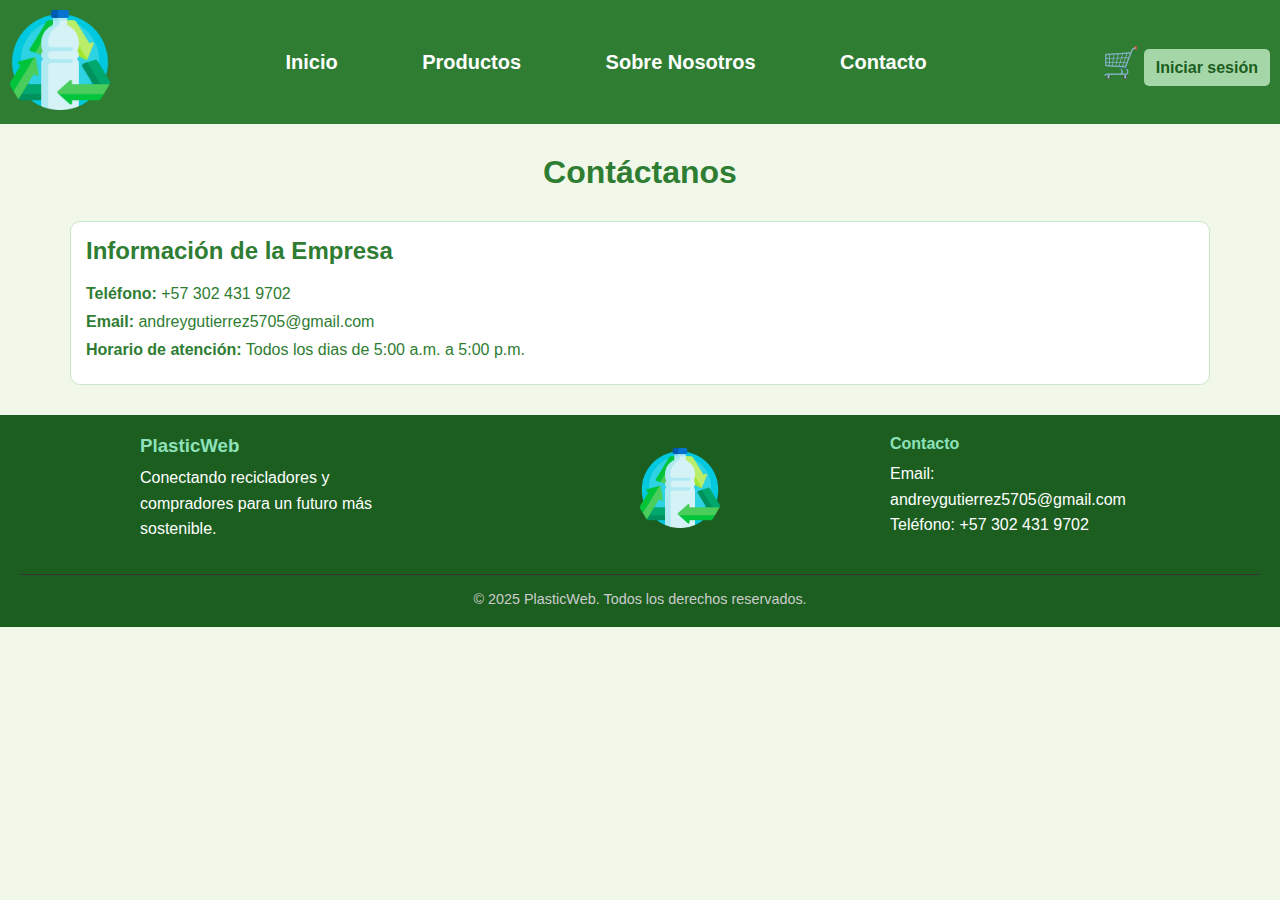
<file: public_html/Pagina/html/contacto.html>
<!DOCTYPE html>
<html lang="es">

<head>
    <meta charset="UTF-8">
    <meta name="viewport" content="width=device-width, initial-scale=1.0">
    <title>Contáctanos</title>
    <link rel="stylesheet" href="../css/styleContacto.css">
    <link rel="stylesheet" href="../css/styleHeader.css">
    <link rel="stylesheet" href="../css/styleFooter.css">
</head>

<body>
    <div id="header-container"></div>
    <main class="contacto-container">
        <h1>Contáctanos</h1>

        <div class="contacto-content">
            
            <!-- Información de la empresa -->
            <div class="info-contacto">
                <h2>Información de la Empresa</h2>
                <p><strong>Teléfono:</strong> +57 302 431 9702</p>
                <p><strong>Email:</strong> andreygutierrez5705@gmail.com</p>
                <p><strong>Horario de atención:</strong> Todos los dias de 5:00 a.m. a 5:00 p.m.</p>
            </div>
        </div>
    </main>

    <div id="footer-container"></div>
    <script src="../javascript/contacto.js"></script>


    <script>
        fetch("./header.html")
            .then(res => res.text())
            .then(data => {
                document.getElementById("header-container").innerHTML = data;
            })
            .then(() => {
                const script = document.createElement("script");
                script.src = "../javascript/header.js";
                document.body.appendChild(script);
            });
        fetch("footer.html")
            .then(res => res.text())
            .then(data => {
                document.getElementById("footer-container").innerHTML = data;
            });
        fetch("icono.html")
            .then(res => res.text())
            .then(data => {
                document.head.insertAdjacentHTML("beforeend", data);
            });
    </script>

</body>

</html>
</file>
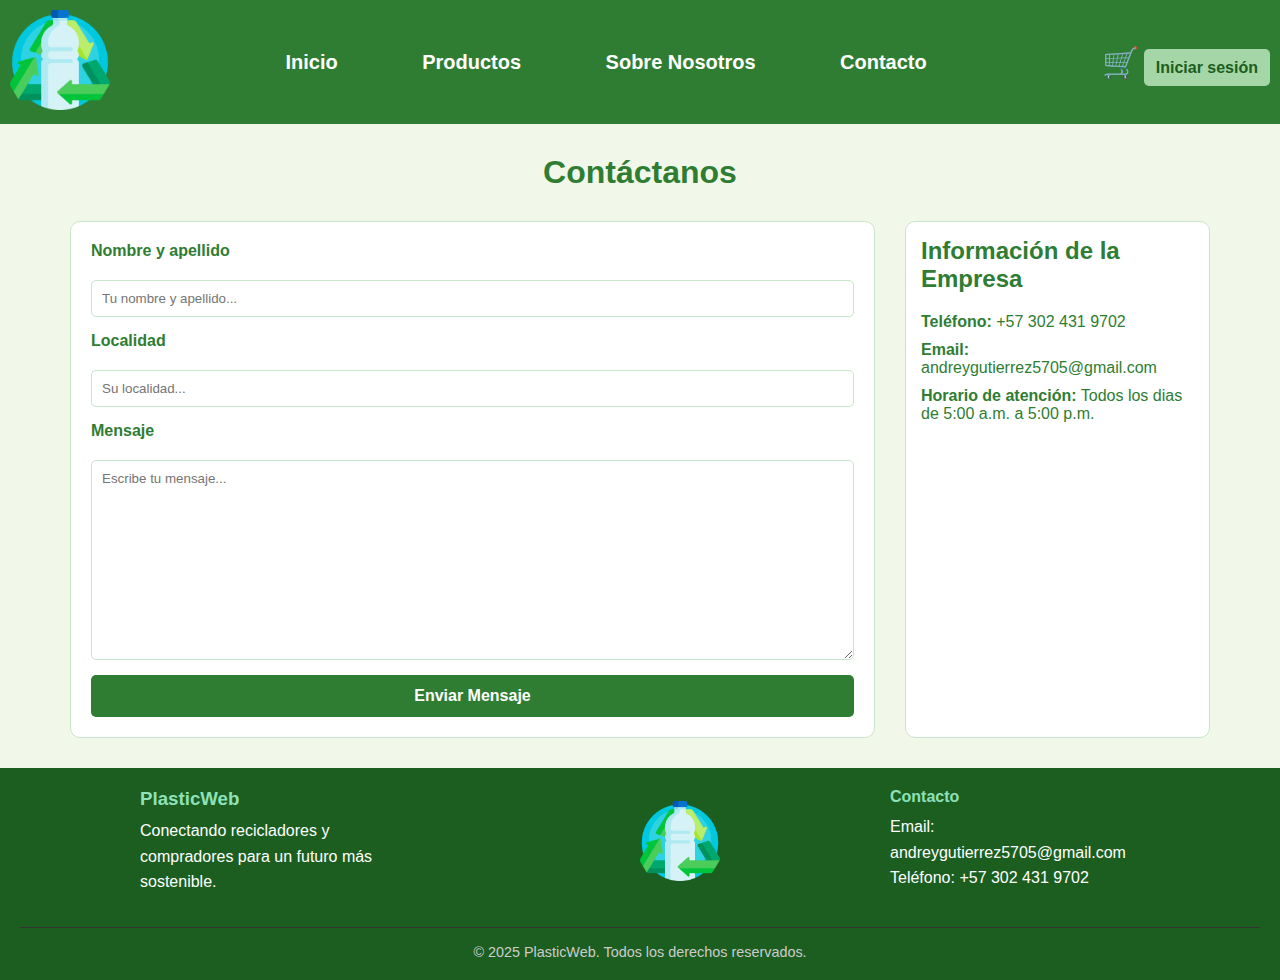
<file: public_html/Pagina/html/Contacto.html>
<!DOCTYPE html>
<html lang="es">

<head>
    <meta charset="UTF-8">
    <meta name="viewport" content="width=device-width, initial-scale=1.0">
    <title>Contáctanos</title>
    <link rel="stylesheet" href="../css/styleContacto.css">
    <link rel="stylesheet" href="../css/styleHeader.css">
    <link rel="stylesheet" href="../css/styleFooter.css">
</head>

<body>
    <div id="header-container"></div>
    <main class="contacto-container">
        <h1>Contáctanos</h1>

        <div class="contacto-content">
            <!-- Formulario -->
            <div class="formulario-contacto">
                <form id="contactForm">
                    <label for="fname">Nombre y apellido</label>
                    <input type="text" id="name" name="nombrecom" placeholder="Tu nombre y apellido..." required>

                    <label for="localidad">Localidad</label>
                    <input type="text" id="localidad" name="localidad" placeholder="Su localidad..." required>

                    <label for="subject">Mensaje</label>
                    <textarea id="subject" name="subject" placeholder="Escribe tu mensaje..." style="height:200px"
                        required></textarea>

                    <button type="submit" class="submit-btn">Enviar Mensaje</button>
                </form>
            </div>

            <!-- Información de la empresa -->
            <div class="info-contacto">
                <h2>Información de la Empresa</h2>
                <p><strong>Teléfono:</strong> +57 302 431 9702</p>
                <p><strong>Email:</strong> andreygutierrez5705@gmail.com</p>
                <p><strong>Horario de atención:</strong> Todos los dias de 5:00 a.m. a 5:00 p.m.</p>
            </div>
        </div>
    </main>

    <div id="footer-container"></div>
    <script src="../javascript/contacto.js"></script>


    <script>
        fetch("./header.html")
            .then(res => res.text())
            .then(data => {
                document.getElementById("header-container").innerHTML = data;
            })
            .then(() => {
                const script = document.createElement("script");
                script.src = "../javascript/header.js";
                document.body.appendChild(script);
            });
        fetch("footer.html")
            .then(res => res.text())
            .then(data => {
                document.getElementById("footer-container").innerHTML = data;
            });
        fetch("icono.html")
            .then(res => res.text())
            .then(data => {
                document.head.insertAdjacentHTML("beforeend", data);
            });
    </script>

</body>

</html>
</file>
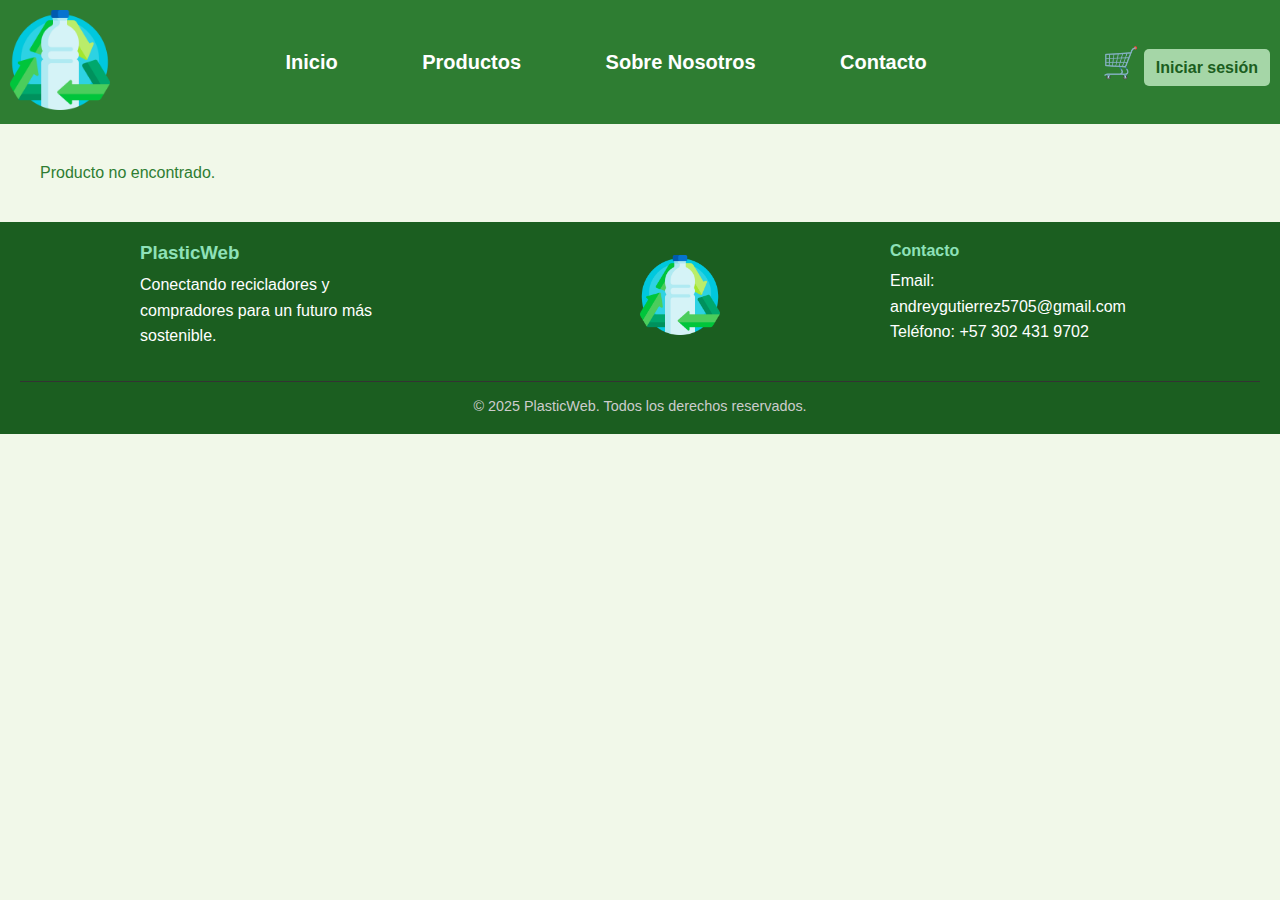
<file: public_html/Pagina/html/producto.html>
<!DOCTYPE html>
<html lang="es">

<head>
    <meta charset="UTF-8">
    <meta name="viewport" content="width=device-width, initial-scale=1.0">
    <title>Detalle del Producto</title>
    <link rel="stylesheet" href="../css/styleProducto.css">
    <link rel="stylesheet" href="../css/styleHeader.css">
    <link rel="stylesheet" href="../css/styleFooter.css">
</head>

<body>
    <div id="header-container"></div>

    <!-- Contenido principal del producto -->
    <main class="detalle-producto">
        <div class="imagenes-producto">
            <img id="producto-imagen" src="" alt="Producto grande">
        </div>

        <div class="info-producto">
            <div class="detalles">
                <h2 id="producto-nombre"></h2>
                <p class="precio" id="producto-precio"></p>
                <p class="descripcion" id="producto-descripcion"></p>
                <p class="vendedor" id="producto-vendedor"></p>
            </div>

            <div class="opciones-compra">
                <p><strong>Disponibilidad:</strong> <span id="producto-disponibilidad"></span></p>
                <label for="cantidad">Cantidad:</label>
                <input type="number" id="cantidad" name="cantidad" value="1" min="1" />
                <button class="btn-carrito">Agregar al carrito</button>
            </div>
        </div>
    </main>

    <div id="footer-container"></div>
    <div id="mensaje-sesion" class="mensaje-sesion">
        Debes iniciar sesión para agregar productos al carrito.
    </div>

    <script src="../javascript/producto.js"></script>
    <script>
        fetch("header.html")
            .then(res => res.text())
            .then(data => {
                document.getElementById("header-container").innerHTML = data;
            });

        fetch("footer.html")
            .then(res => res.text())
            .then(data => {
                document.getElementById("footer-container").innerHTML = data;
            });
        fetch("icono.html")
            .then(res => res.text())
            .then(data => {
                document.head.insertAdjacentHTML("beforeend", data);
            });
    </script>
</body>

</html>
</file>
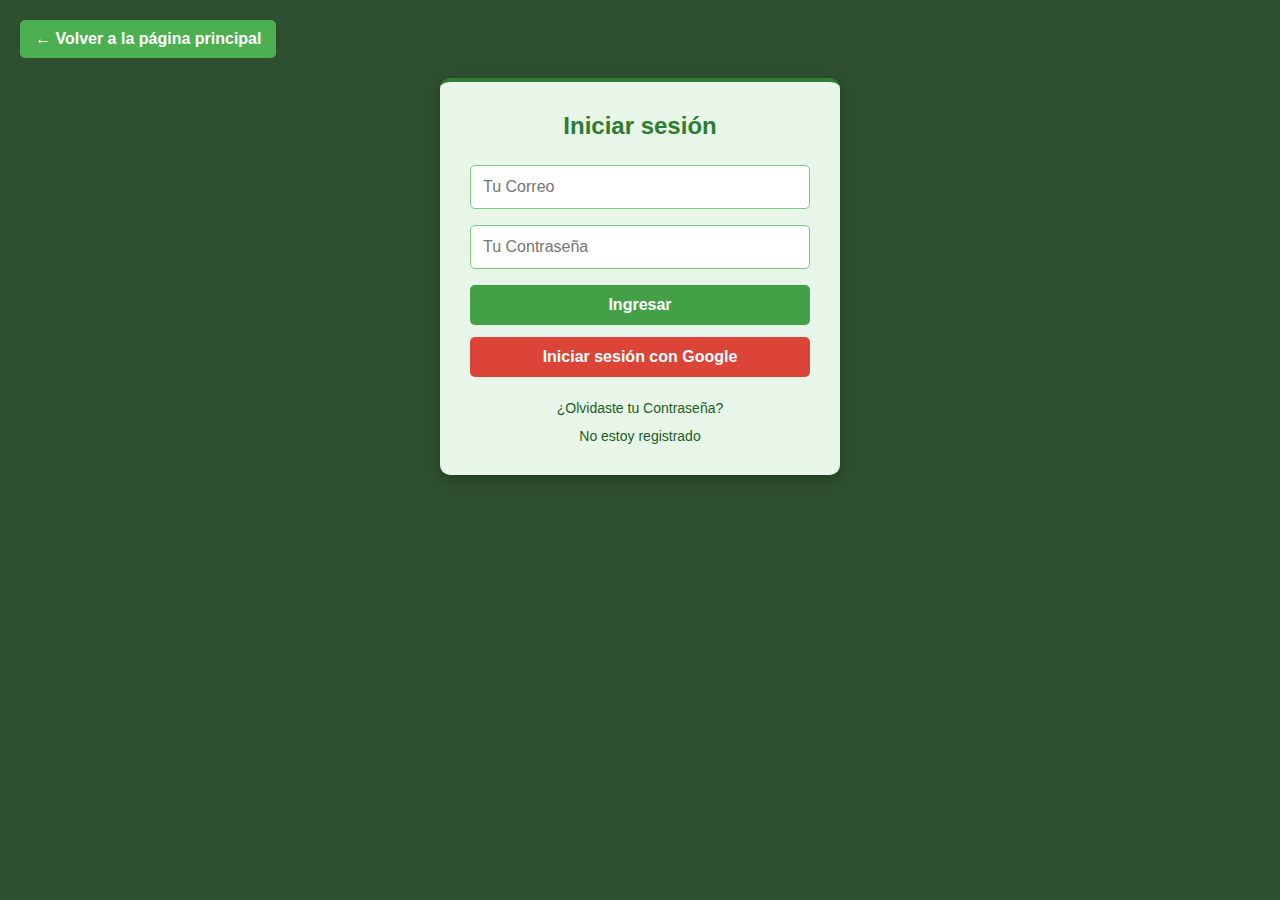
<file: public_html/Usuario/html/inicioSesion.html>
<!DOCTYPE html>
<html lang="es">

<head>
    <meta charset="UTF-8">
    <meta name="viewport" content="width=device-width, initial-scale=1.0">
    <title>Inicio de sesión</title>
    <link rel="stylesheet" href="../css/styleInicioSesion.css">
    <link rel="icon" href="../css/logo.png">
    <meta name="google-signin-client_id" content="TU_CLIENT_ID.apps.googleusercontent.com"> <!-- Reemplaza TU_CLIENT_ID -->
</head>

<body>
    <a href="../../Pagina/html/index.html" class="volver-btn">← Volver a la página principal</a>
    <section class="form-login">
        <h5>Iniciar sesión</h5>
        <form id="loginForm">
            <input class="controls" type="email" name="correo" id="correo" placeholder="Tu Correo" required>
            <input class="controls" type="password" name="contrasena" id="contrasena" placeholder="Tu Contraseña" required>
            <input class="buttons" type="submit" value="Ingresar">
            <button class="social-button google" type="button" onclick="signIn()">Iniciar sesión con Google</button>
            <div id="google-login-result"></div>
        </form>
        <p><a href="recuperarContraseña.html">¿Olvidaste tu Contraseña?</a></p>
        <p><a href="registro.html">No estoy registrado</a></p>
    </section>

    <script src="../javascript/config.js"></script>
    <script type="module" src="../javascript/inicioSesion.js"></script>
    <script src="https://apis.google.com/js/platform.js" async defer></script>
</body>

</html>
</file>
<file: public_html/Pagina/css/styleContacto.css>
* {
    margin: 0;
    padding: 0;
    box-sizing: border-box;
    font-family: Arial, sans-serif;
}

body {
    background-color: #f1f8e9;
    color: #2e7d32;
}

.contacto-container {
    padding: 30px;
    max-width: 1200px;
    margin: auto;
}

.contacto-container h1 {
    text-align: center;
    margin-bottom: 30px;
}

.contacto-content {
    display: flex;
    gap: 30px;
    flex-wrap: wrap;
}

.formulario-contacto {
    flex: 1 1 800px;
    background: white;
    padding: 20px;
    border: 1px solid #c8e6c9;
    border-radius: 10px;
}

.info-contacto {
    flex: 1 1 300px;
    background: white;
    padding: 15px;
    border: 1px solid #c8e6c9;
    border-radius: 10px;
}

.formulario-contacto form {
    display: flex;
    flex-direction: column;
    gap: 15px;
}

.formulario-contacto label {
    font-weight: bold;
    margin-bottom: 5px;
}

.formulario-contacto input,
.formulario-contacto select,
.formulario-contacto textarea {
    padding: 10px;
    border: 1px solid #c8e6c9;
    border-radius: 5px;
}

.submit-btn {
    background-color: #2e7d32;
    color: white;
    padding: 12px;
    border: none;
    border-radius: 5px;
    font-size: 16px;
    font-weight: bold;
    cursor: pointer;
}

.submit-btn:hover {
    background-color: #1b5e20;
}

.info-contacto h2 {
    margin-bottom: 20px;
}

.info-contacto p {
    margin-bottom: 10px;
}
</file>
<file: public_html/Pagina/css/styleHeader.css>
header {
  background-color: #2e7d32;
  display: flex;
  justify-content: space-between;
  flex-wrap: wrap;
  align-items: center;
  padding: 10px;
  position: sticky;
  z-index: 1000;
  color: white;
}

.logo {
  max-width: 100px;
  height: auto;
  font-size: 3px;
  font-weight: bold;
}

nav a {
  color: white;
  margin: 0 40px;
  text-decoration: none;
  font-size: 20px;
  font-weight: bold;
}

.login-btn {
  background-color: #a5d6a7;
  padding: 10px 12px;
  border-radius: 5px;
  text-decoration: none;
  color: #1b5e20;
  font-weight: bold;
}

.cart-icon {
  font-size: 30px;
  border: 10px;
  color: white;
  text-decoration: none;
}

.profile-container {
  position: relative;
  display: inline-block;
}

.profile-icon {
  font-size: 22px;
  cursor: pointer;
}

.profile-menu {
  display: none;
  position: absolute;
  right: 0;
  top: 100%;
  background-color: white;
  border: 1px solid #ccc;
  border-radius: 5px;
  min-width: 150px;
  z-index: 1000;
  box-shadow: 0 2px 8px rgba(0, 0, 0, 0.15);
}

.profile-menu a,
.profile-menu button {
  display: block;
  padding: 10px 15px;
  text-decoration: none;
  color: #333;
  background: none;
  border: none;
  text-align: left;
  width: 100%;
  cursor: pointer;
}

.profile-menu a:hover,
.profile-menu button:hover {
  background-color: #f0f0f0;
}
</file>
<file: public_html/Pagina/css/styleFooter.css>
.footer {
    background-color: #1b5e20;
    color: white;
    padding: 20px;
}

.footer-contenido {
    display: flex;
    flex-wrap: wrap;
    justify-content: space-around;
    max-width: 1000px;
    margin: auto;
    gap: 500px;
    position: relative;
}

.footer-info,
.footer-contacto {
    flex: 1;
    min-width: 200px;
}

.footer-logo {
    position: absolute;
    left: 500px;
    bottom: 6px;
}

.footer-logo img {
    height: 80px;
    width: auto;
}

.footer h3,
.footer h4 {
    margin-bottom: 0.5rem;
    color: #8ee1b8;
}

.footer p,
.footer a {
    font-size: 1rem;
    line-height: 1.6;
    color: #ffffff;
    text-decoration: none;
}

.footer a:hover {
    text-decoration: underline;
}

.footer-copy {
    text-align: center;
    margin-top: 2rem;
    font-size: 0.9rem;
    color: #ccc;
    border-top: 1px solid #333;
    padding-top: 1rem;
}
</file>
<file: public_html/Pagina/css/styleProducto.css>
* {
  margin: 0;
  padding: 0;
  box-sizing: border-box;
  font-family: Arial, sans-serif;
}

body {
  background-color: #f1f8e9;
  font-family: Arial, sans-serif;
  margin: 0;
  padding: 0;
  color: #2e7d32;
}

.detalle-producto {
  display: flex;
  gap: 70px;
  padding: 40px;
  flex-wrap: wrap;
}

.imagenes-producto {
  flex: 1;
  max-width: 400px;
}

.imagenes-producto img {
  width: 100%;
  border-radius: 10px;
  object-fit: cover;
}

.info-producto {
  flex: 1;
  min-width: 300px;
  display: flex;
  flex-direction: column;
  gap: 30px;
}

.detalles h2 {
  font-size: 30px;
  margin-bottom: 10px;
}

.precio {
  font-size: 20px;
  color: #388e3c;
  font-weight: bold;
}

.descripcion {
  font-size: 20px;
  margin: 10px 0;
}

.vendedor {
  font-size: 20px;
  font-style: italic;
  color: #4caf50;
}

.opciones-compra {
  background-color: #ffffff;
  border: 1px solid #c8e6c9;
  border-radius: 10px;
  padding: 20px;
  max-width: 300px;
}

.opciones-compra label,
.opciones-compra input,
.opciones-compra button {
  display: block;
  margin-top: 10px;
}

#cantidad {
  width: 80px;
  padding: 5px;
  border: 1px solid #aed581;
  border-radius: 5px;
}

.btn-carrito {
  background-color: #388e3c;
  color: white;
  border: none;
  padding: 10px;
  border-radius: 5px;
  font-weight: bold;
  cursor: pointer;
  margin-top: 15px;
}

.btn-carrito:hover {
  background-color: #66bb6a;
}

.mensaje-sesion {
  display: none;
  position: fixed;
  bottom: 20px;
  left: 50%;
  transform: translateX(-50%);
  background-color: #f44336;
  color: white;
  padding: 12px 24px;
  border-radius: 5px;
  font-size: 16px;
  z-index: 999;
  transition: opacity 0.3s ease;
}

.mensaje-sesion.mostrar {
  display: block;
}
</file>
<file: public_html/Usuario/css/styleInicioSesion.css>
* {
    margin: 0;
    padding: 0;
    box-sizing: border-box;
}

body {
    background: #2e4f30;
    background-size: cover;
    font-family: Arial, sans-serif;
    font-size: 16px;
}

.form-login {
    width: 400px;
    background: #e8f5e9;
    margin: auto;
    padding: 30px;
    border-top: 4px solid #2e7d32;
    color: #1b5e20;
    border-radius: 10px;
    box-shadow: 0px 4px 15px rgba(0, 0, 0, 0.2);
}

.form-login h5 {
    text-align: center;
    margin-bottom: 25px;
    font-size: 24px;
    color: #2e7d32;
}

.controls {
    width: 100%;
    border: 1px solid #81c784;
    margin-bottom: 16px;
    padding: 12px;
    background: #ffffff;
    font-size: 16px;
    border-radius: 5px;
    color: #2e7d32;
}

.buttons,
.social-button {
    width: 100%;
    height: 40px;
    border: none;
    color: white;
    font-weight: bold;
    cursor: pointer;
    border-radius: 5px;
    margin-bottom: 12px;
    font-size: 16px;
}

.buttons {
    background: #43a047;
}

.buttons:hover {
    background: #388e3c;
}

.google {
    background-color: #db4437;
}

.google:hover {
    background-color: #c33d2f;
}

.microsoft {
    background-color: #2f2f2f;
}

.microsoft:hover {
    background-color: #1f1f1f;
}

.form-login p {
    text-align: center;
    margin-top: 10px;
}

.form-login a {
    color: #1b5e20;
    text-decoration: none;
    font-size: 14px;
}

.form-login a:hover {
    text-decoration: underline;
}

.volver-btn {
    display: inline-block;
    margin: 20px;
    padding: 10px 15px;
    background-color: #4CAF50;
    color: white;
    text-decoration: none;
    border-radius: 5px;
    font-weight: bold;
}

.volver-btn:hover {
    background-color: #45a049;
}
</file>
